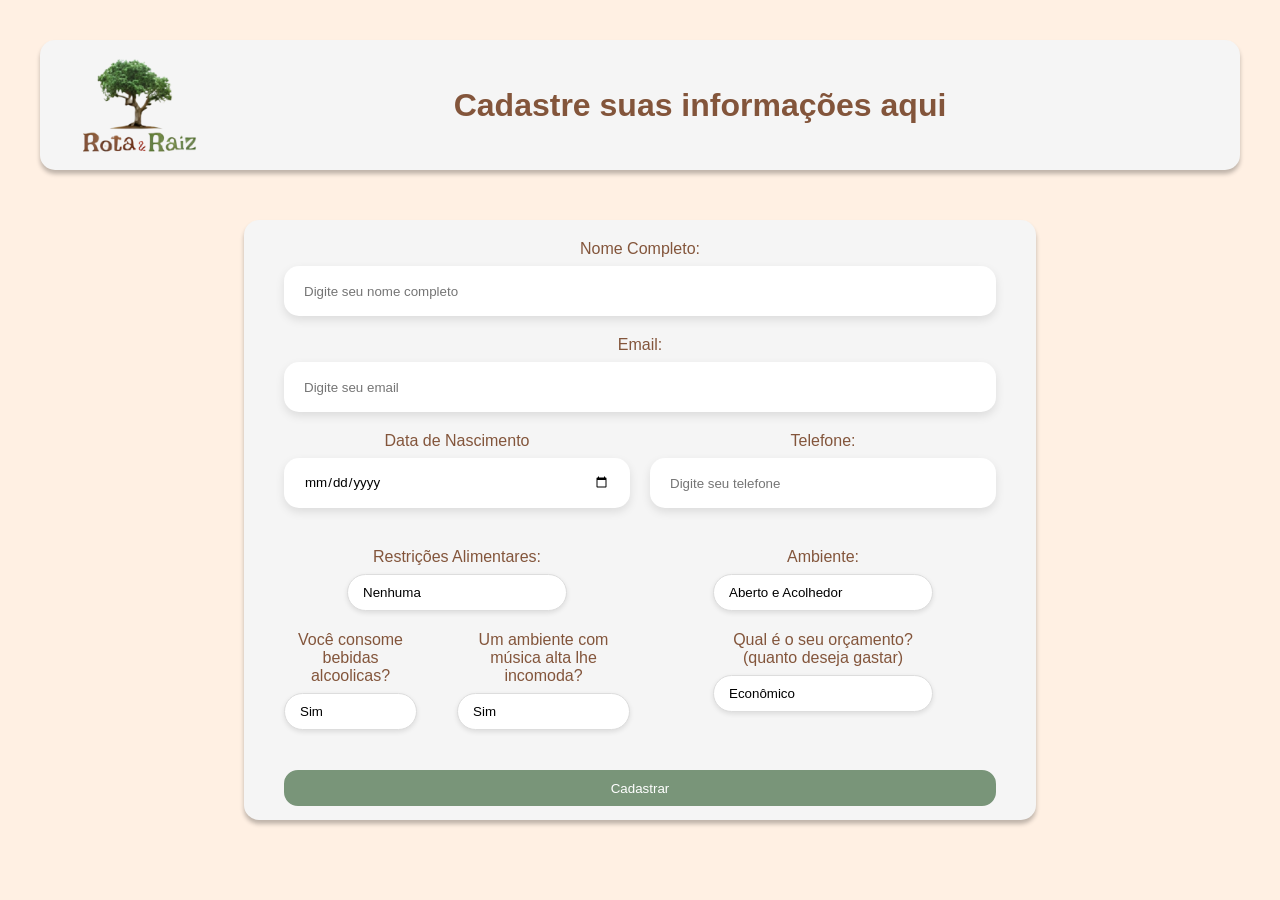
<file: index.html>
<!DOCTYPE html>
<html lang="pt-br">

<head>
    <meta charset="UTF-8">
    <meta name="viewport" content="width=device-width, initial-scale=1.0">
    <link rel="stylesheet" href="css/style.css">
    <!--Link que vai buscar a imagem do ícone simples para seleciona-lo na guia-->
    <link rel="icon" type="svg" href="img/icone-guia.svg">
    <title>cadastro</title>
</head>

<body>
    <header class="headerCadastro">
        <div class="logo">
            <img src="img/Logo-teste.png" alt="Logo">
        </div>
        <div class="espacoCentral">
            <h1>Cadastre suas informações aqui</h1>
        </div>
        <div class="espacoDireto">
            <!-- Como informado antes, ira ficar vazio ate o usuario preencher o campo.-->
        </div>
    </header>
    <main>
        <section class="cadastroSection">
            <div class="camposPrincipais">
                <label for="nome">Nome Completo:</label>
                <input type="text" id="nome" placeholder="Digite seu nome completo">
            </div>
            <div class="camposPrincipais">
                <label for="email">Email:</label>
                <input type="email" id="email" placeholder="Digite seu email">
            </div>
            <div class="camposSecundarios">
                <div class="itemGrid">
                    <label for="nascimento">Data de Nascimento</label>
                    <input type="date" id="nascimento">
                </div>
                <div class="itemGrid">
                    <label for="telefone">Telefone:</label>
                    <input type="tel" id="telefone" placeholder="Digite seu telefone">
                </div>
                <div class="itemGrid">
                    <label for="restricoesAlimentares">Restrições Alimentares:</label>
                    <select id="restricoesAlimentares">
                        <option value="nenhuma">Nenhuma</option>
                        <option value="lactose">Lactose</option>
                        <option value="gluten">Gluten</option>
                        <option value="ovos">Alergia a Ovos</option>
                        <option value="leite">Alergia a Leite</option>
                        <option value="nozes">Alergia a Nozes</option>
                        <option value="frutos-do-mar">Alergia a Frutos do Mar</option>
                    </select>
                </div>
                <div class="itemGrid">
                    <label for="ambiente">Ambiente:</label>
                    <select id="ambiente">
                        <option value="Aberto e Acolhedor">Aberto e Acolhedor</option>
                        <option value="Fechado e Independente">Fechado e Independente</option>
                    </select>
                </div>
                <div class="itemGrid">
                    <div class="camposTerciarios">
                        <div class="bebidasAlcoolicas">
                            <label for="interesses">Você consome bebidas alcoolicas?</label>
                            <select id="interesses">
                            <option value="sim">Sim</option>
                            <option value="nao">Não</option>
                        </select>
                        </div>
                        <div class="musicaAlta">
                            <label for="interesses">Um ambiente com música alta lhe incomoda?</label>
                            <select id="interesses">
                                <option value="sim">Sim</option>
                                <option value="nao">Não</option>
                            </select>
                        </div>
                    </div>
                </div>
                <div class="itemGrid">
                    <label for="orcamento">Qual é o seu orçamento?<br>(quanto deseja gastar)</label>
                    <select id="orcamento">
                        <option value="baixo">Econômico</option>
                        <option value="medio">Médio</option>
                        <option value="alto">Premium</option>
                    </select>
                </div>
            </div>
            <button id="botaoEnviar">Cadastrar</button>

        </section>
    </main>
    <script src='js/script.js'></script>
</body>

</html>
</file>
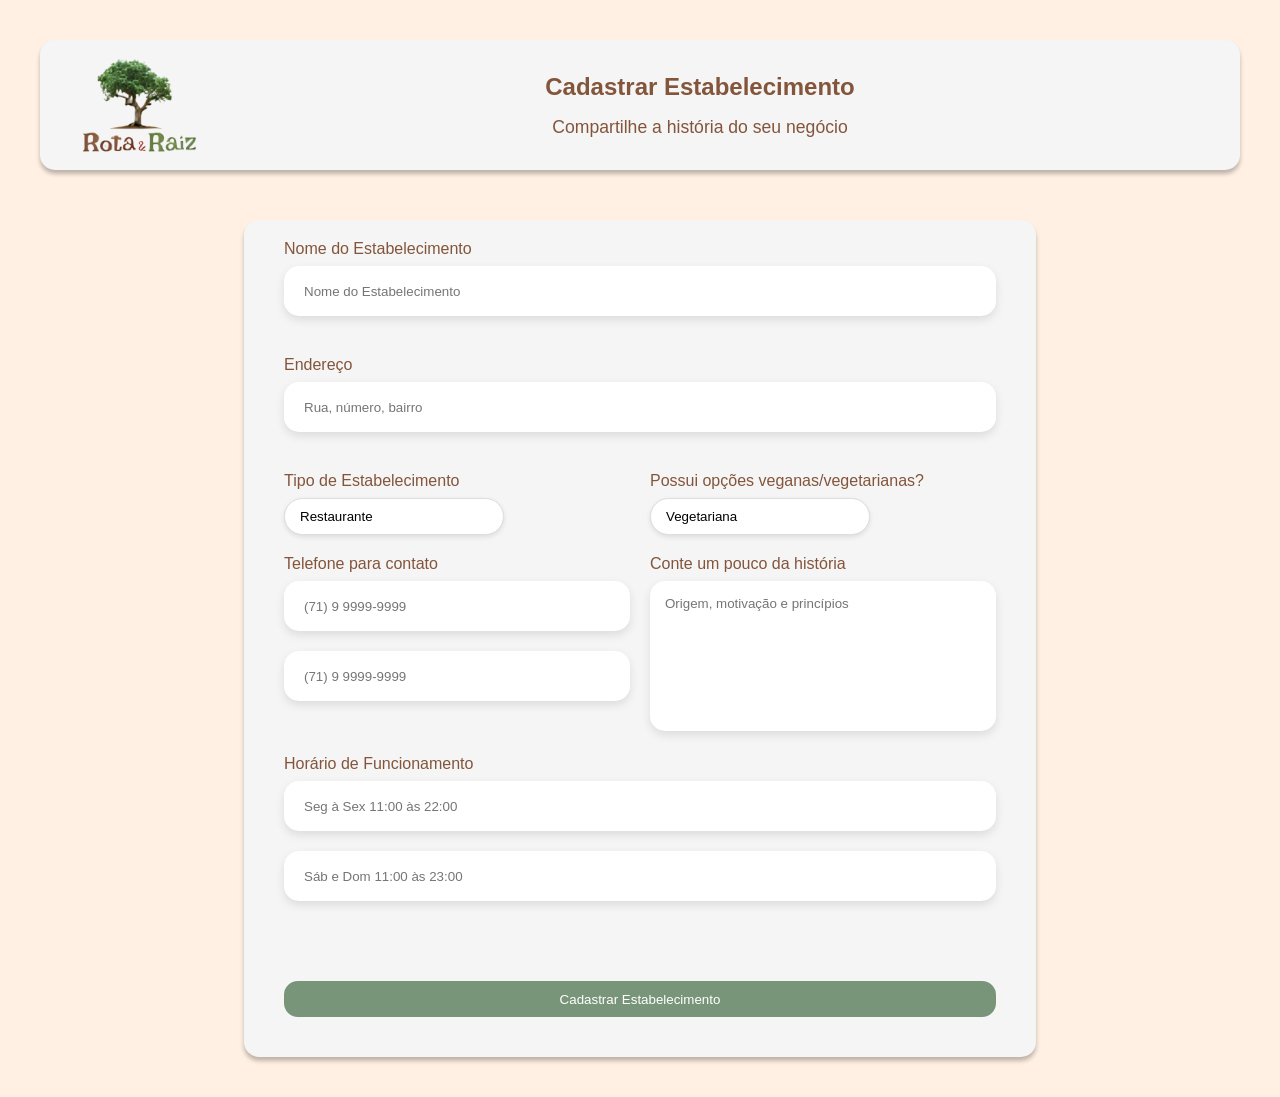
<file: cadastro-local.html>
<!DOCTYPE html>
<html lang="pt-br">

<head>
    <meta charset="UTF-8">
    <meta name="viewport" content="width=device-width, initial-scale=1.0">
    <link rel="stylesheet" href="css/style.css">
    <link rel="icon" type="svg" href="img/icone-guia.svg">
    <title>Cadastrar Estabelecimento</title>
    <link rel='stylesheet' href="css/pgcad.css">
</head>

<body>
    <header class="headerCadastro">
        <div class="logo">
            <img src="img/Logo-teste.png" alt="Logo">
        </div>
        <div class="info-header">
            <h1>Cadastrar Estabelecimento</h1>
            <h2>Compartilhe a história do seu negócio</h2>
        </div>
        <div class="espacoDireto"></div>
    </header>

    <main>
        <section class="cadastroSection">
            <form class="grid-layout">
                <div class="full-width">
                    <label for="nome-est">Nome do Estabelecimento</label>
                    <input type="text" id="nome-est" placeholder="Nome do Estabelecimento">
                </div>

                <div class="full-width">
                    <label for="endereco">Endereço</label>
                    <input type="text" id="endereco" placeholder="Rua, número, bairro">
                </div>

                <div>
                    <label for="tipo-est">Tipo de Estabelecimento</label>
                    <select id="tipo-est">
                        <option>Restaurante</option>
                        <option>Bar</option>
                        <option>Cafeteria</option>
                    </select>
                </div>

                <div>
                    <label for="op-veg">Possui opções veganas/vegetarianas?</label>
                    <select id="op-veg">
                        <option>Vegetariana</option>
                        <option>Vegana</option>
                        <option>Ambas</option>
                        <option>Não possui</option>
                    </select>
                </div>

                <div>
                    <label>Telefone para contato</label>
                    <input type="tel" id="tel1" placeholder="(71) 9 9999-9999">
                    <input type="tel" id="tel2" placeholder="(71) 9 9999-9999">
                </div>

                <div>
                    <label for="historia">Conte um pouco da história</label>
                    <textarea id="historia" placeholder="Origem, motivação e princípios"></textarea>
                </div>

                <div class="full-width">
                    <label>Horário de Funcionamento</label>
                    <input type="text" id="horario1" placeholder="Seg à Sex 11:00 às 22:00">
                    <input type="text" id="horario2" placeholder="Sáb e Dom 11:00 às 23:00">
                </div>

                <div class="full-width">
                    <button type="button" id="btnCadastrarEst">Cadastrar Estabelecimento</button>
                </div>
            </form>
        </section>
    </main>
    <script src="js/script2.js"></script>
</body>

</html>
</file>
<file: css/style.css>
@import url();
:root {
    --cor-primaria: #FFF0E3;
    --cor-secundaria: #F5F5F5;
    --font-primaria: #83553B;
    --font-secundaria: #0c0c0c;

    --verde-agua: #799579;
}

* {
    padding: 0;
    box-sizing: border-box;
    font-family: Arial, Helvetica, sans-serif;
}

body {
    background-color: var(--cor-primaria);
    margin: 40px;
    font-family: Arial, Helvetica, sans-serif;
}

main {
    margin-top: 50px;
    display: flex;
    flex-direction: column;
    align-items: center;
}

.headerCadastro {
    background-color: var(--cor-secundaria);
    font-family: Arial, Helvetica, sans-serif;
    color: var(--font-primaria);
    width: 100%;
    height: 130px;
    padding: 20px 40px;
    text-align: center;
    border-radius: 15px;
    box-shadow: 0px 4px 4px rgba(0, 0, 0, 0.25);
    display: flex;
    flex-direction: row;
    justify-content: space-between;
    align-items: center;
}

.logo img {
    width: 120px;
}

.cadastroSection {
    background-color: var(--cor-secundaria);
    color: var(--font-primaria);
    width: 66%;
    height: 600px;
    padding: 20px 40px;
    text-align: center;
    border-radius: 15px;
    box-shadow: 0px 4px 4px rgba(0, 0, 0, 0.25);
    justify-content: center;
    align-items: center;
}

.cadastroSection input {
    background-color: #FFFFFF;
    box-shadow: 0px 4px 10px rgba(0, 0, 0, 0.1);
    border-radius: 15px;
    border: none;
    height: 50px;
    width: 100%;
    padding: 0 20px;
    outline: none;
    margin-bottom: 20px;
    gap: 34px;
}

#Esp-nome,
#Esp-email {
    width: 100%;
    display: flex;
    justify-content: center;
    background: transparent;
    box-shadow: none;
}

select {
    appearance: none;
    -webkit-appearance: none;
    -moz-appearance: none;
    background-color: #ffffff;
    border: 1px solid #ddd;
    border-radius: 20px;
    padding: 10px 15px;
    width: 100%;
    max-width: 220px;
    box-shadow: 0 2px 5px rgba(0, 0, 0, 0.1);
    cursor: pointer;
    transition: 0.2s;
}

select:hover {
    background-color: #f0f0f0;
}

.itemGrid select {
    width: 100%;
}

.camposTerciarios {
    display: flex;
    gap: 20px;
}

.bebidasAlcoolicas,
.musicaAlta {
    display: flex;
    flex-direction: column;
    align-items: center;
}

label {
    margin-bottom: 8px;
    display: block;
}

.camposSecundarios {
    display: grid;
    grid-template-columns: repeat(2, 1fr);
    gap: 20px;
}

.bebidasAlcoolicas,
.musicaAlta {
    display: flex;
    flex-direction: column;
    align-items: center;
}

.camposTerciarios {
    display: flex;
    flex-direction: row;
    /* garante linha */
    gap: 40px;
    justify-content: center;
    align-items: flex-start;
}


#botaoEnviar {
    background-color: var(--verde-agua);
    color: white;
    width: 100%;
    height: 36px;
    border-radius: 14px;
    border: 2px solid var(--verde-agua);
    margin-top: 40px;
    cursor: pointer;
    transition: 300ms ease;
}

#botaoEnviar:hover {
    background-color: white;
    border: 2px solid var(--verde-agua);
    color: var(--verde-agua);
}
</file>
<file: css/pgcad.css>
.cadastroSection {
         height: auto;
         padding-bottom: 40px;
     }
     
     .headerCadastro h1 {
         font-size: 1.5rem;
     }
     
     .headerCadastro h2 {
         font-size: 1.1rem;
         font-weight: normal;
     }
     
     .grid-layout {
         display: grid;
         grid-template-columns: 1fr 1fr;
         gap: 20px;
         text-align: left;
     }
     
     .full-width {
         grid-column: span 2;
     }
     
     textarea {
         width: 100%;
         height: 150px;
         border-radius: 15px;
         border: none;
         padding: 15px;
         box-shadow: 0px 4px 10px rgba(0, 0, 0, 0.1);
         resize: none;
         outline: none;
         font-family: Arial, sans-serif;
     }
     
     .info-header {
         flex-direction: column;
         justify-content: center;
         flex: 1;
     }
     
     #btnCadastrarEst {
         background-color: var(--verde-agua);
         color: white;
         width: 100%;
         height: 36px;
         border-radius: 14px;
         border: 2px solid var(--verde-agua);
         margin-top: 40px;
         cursor: pointer;
         transition: 300ms ease;
     }
</file>
